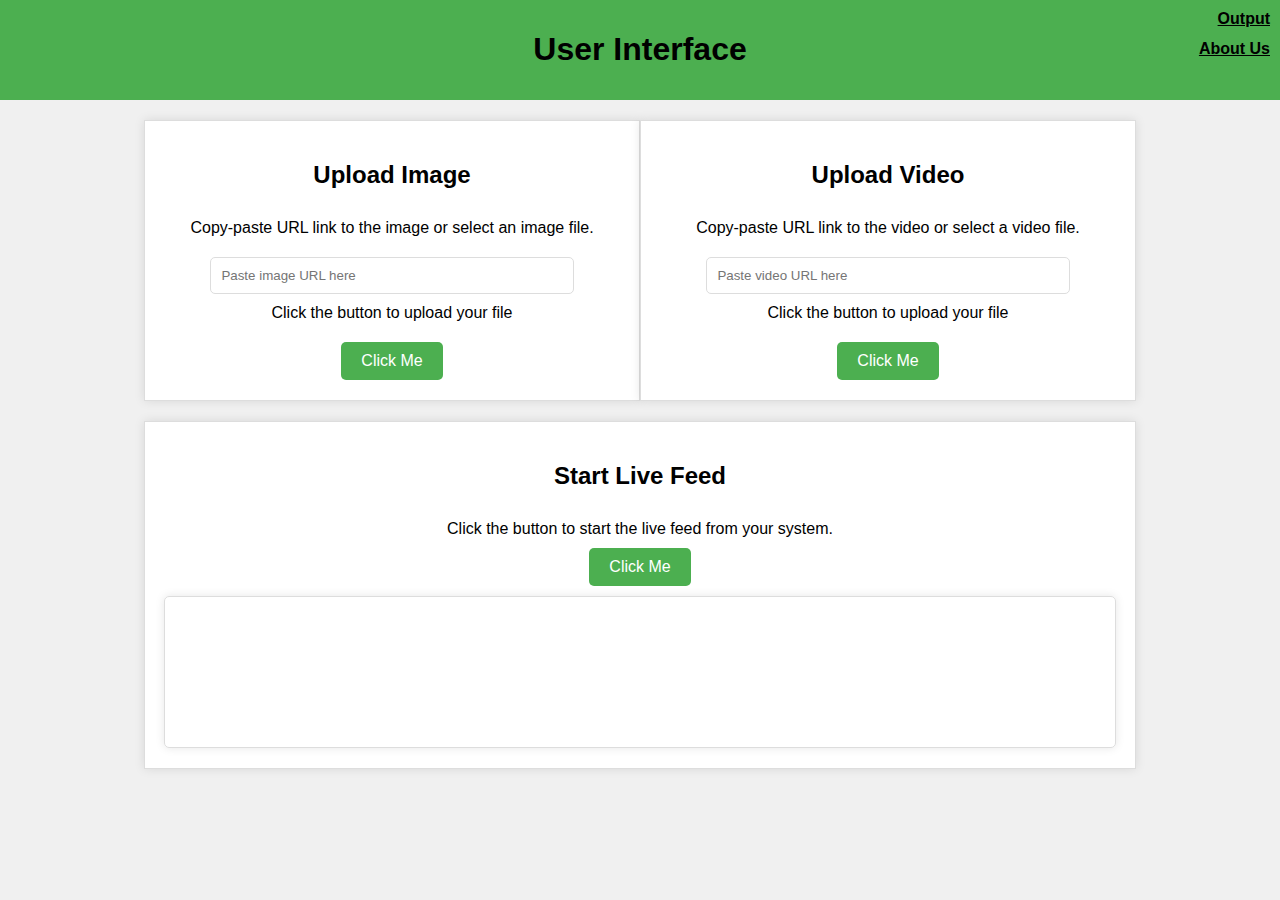
<file: index.html>
<!DOCTYPE html>
<html lang="en">
<head>
    <meta charset="UTF-8">
    <meta name="viewport" content="width=device-width, initial-scale=1.0">
    <title>Project Svetovid</title>
    <link rel="stylesheet" href="styles.css">
    <style>
        img {
            max-width: 45%;
            height: auto;
            display: block;
            margin: 0 auto;
        }
        .column p {
            margin: 10px 0;
            text-align: center;
        }
        video {
            width: 100%;
            margin-top: 10px;
        }
        header h1 {
            font-weight: bold;
            color: black; /* Set title color to black */
        }
        header a {
            color: black; /* Set link color to black */
            text-decoration: underline; /* Add underline to links */
        }
        .highlight {
            font-weight: bold; /* Make text bold */
        }
        .output-link {
            font-weight: bold; /* Make text bold */
        }
    </style>
</head>
<body>
    <header>
        <h1>User Interface</h1>
        <!-- Links to the Output's page and About Me -->
        <a href="output.html" class="output-link" style="position: absolute; top: 10px; right: 10px; color: black; text-decoration: underline;">Output</a>
        <a href="about.html" style="position: absolute; top: 40px; right: 10px; color: black; text-decoration: underline;" class="highlight">About Us</a>
    </header>
    <main>
        <div class="container">
            <div class="column" id="left-column">
                <h2>Upload Image</h2>
                <p>Copy-paste URL link to the image or select an image file.</p>
                <input type="text" id="image-url" placeholder="Paste image URL here" onkeydown="handleKeyDown(event, 'image-url')">
                <p>Click the button to upload your file</p>
                <input type="file" id="image-file" accept="image/*" style="display: none;" onchange="handleFileSelect(event, 'image-file')">
                <button onclick="handleUpload('image')">Click Me</button>
            </div>
            <div class="column" id="center-column">
                <h2>Upload Video</h2>
                <p>Copy-paste URL link to the video or select a video file.</p>
                <input type="text" id="video-url" placeholder="Paste video URL here" onkeydown="handleKeyDown(event, 'video-url')">
                <p>Click the button to upload your file</p>
                <input type="file" id="video-file" accept="video/*" style="display: none;" onchange="handleFileSelect(event, 'video-file')">
                <button onclick="handleUpload('video')">Click Me</button>
            </div>
        </div>
        <div class="container" id="live-feed-container">
            <div class="column" id="right-column">
                <h2>Start Live Feed</h2>
                <p>Click the button to start the live feed from your system.</p>
                <button onclick="startLiveFeed()" style="display: block; margin: 0 auto;">Click Me</button>
                <video id="live-feed" autoplay></video>
                <button id="record-btn" style="display: none; margin-top: 10px;" onclick="toggleRecording()">Start Recording</button>
                <button id="stop-record-btn" style="display: none; margin-top: 10px;" onclick="stopRecording()">Stop Recording</button>
                <a id="download-link" style="display: none; margin-top: 10px;" download="recording.mp4">Download Recording</a>
            </div>
        </div>
    </main>
    <script src="scripts.js"></script>
</body>
</html>
</file>
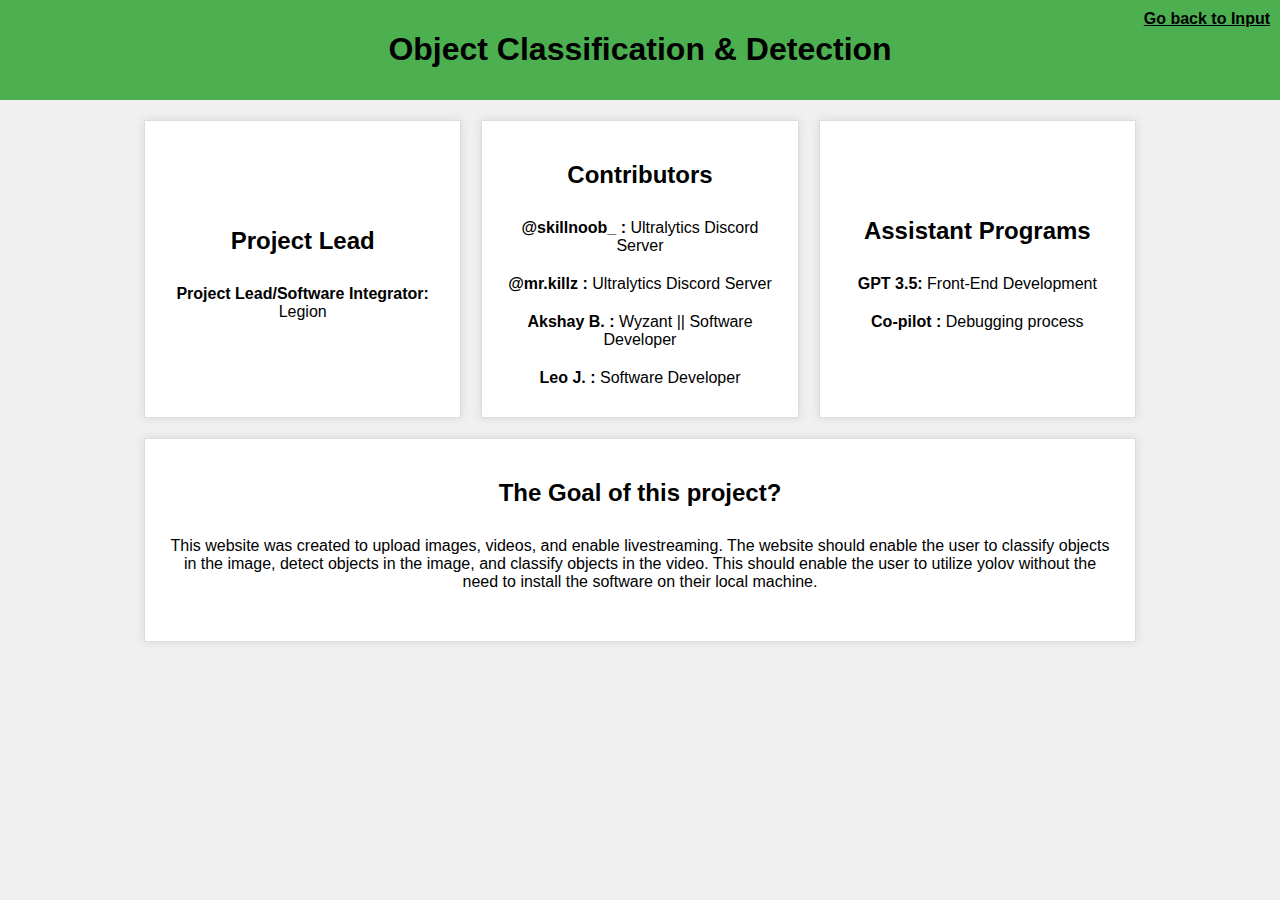
<file: about.html>
<!DOCTYPE html>
<html lang="en">
<head>
    <meta charset="UTF-8">
    <meta name="viewport" content="width=device-width, initial-scale=1.0">
    <title>Project Svetovid</title>
    <link rel="stylesheet" href="styles.css">
    <style>
        img {
            max-width: 45%;
            height: auto;
            display: block;
            margin: 0 auto;
        }
        .column p {
            margin: 10px 0;
            text-align: center;
        }
        video {
            width: 100%;
            margin-top: 10px;
        }
        header {
            position: relative; /* Set header position to relative */
        }
        header h1 {
            font-weight: bold;
            color: black; /* Set title color to black */
        }
        header a {
            color: black; /* Set link color to black */
            text-decoration: underline; /* Add underline to links */
        }
        .highlight {
            font-weight: bold; /* Make text bold */
        }
        .output-link {
            font-weight: bold; /* Make text bold */
        }
        .back-link {
            position: absolute; /* Set position to absolute */
            top: 10px; /* Adjust top position */
            right: 10px; /* Adjust right position */
            color: black; /* Change link color to black */
            text-decoration: underline; /* Add underline to link */
            font-weight: bold; /* Make link bold */
        }
        .container {
            display: flex;
            justify-content: space-between;
        }
        .column {
            flex: 1;
            margin: 0 10px;
        }
    </style>
</head>
<body>
    <header>
        <h1>Object Classification & Detection</h1>
        <!-- Links to the Output's page and About Me -->
        <a href="index.html" class="back-link"><strong>Go back to Input</strong></a> <!-- Internal link back to index.html -->
    </header>
    <main>
        <div class="container">
            <div class="column" id="left-column">
                <h2>Project Lead</h2>
                <p><strong>Project Lead/Software Integrator:</strong> Legion</p>
            </div>
            <div class="column" id="center-column">
                <h2>Contributors</h2>
                <p><strong>@skillnoob_ :</strong> Ultralytics Discord Server</p>
                <p><strong>@mr.killz :</strong> Ultralytics Discord Server</p>
                <p><strong>Akshay B. :</strong> Wyzant || Software Developer</p>
                <p><strong>Leo J. :</strong> Software Developer</p>
            </div>
            <div class="column" id="right-column">
                <h2>Assistant Programs</h2>
                <p><strong>GPT 3.5:</strong> Front-End Development</p>
                <p><strong>Co-pilot :</strong> Debugging process</p>
            </div>
        </div>
        <!-- Live Video Feed Container -->
        <div class="container" id="live-feed-container">
            <div class="column">
                <h2>The Goal of this project?</h2>
                <p>This website was created to upload images, videos, and enable livestreaming. 
                    The website should enable the user to classify objects in the image, detect objects in the image, and classify objects in the video.
                    This should enable the user to utilize yolov without the need to install the software on their local machine.</p>
                </p>
            </div>
        </div>
    </main>
    <script src="scripts.js"></script>
</body>
</html>
</file>
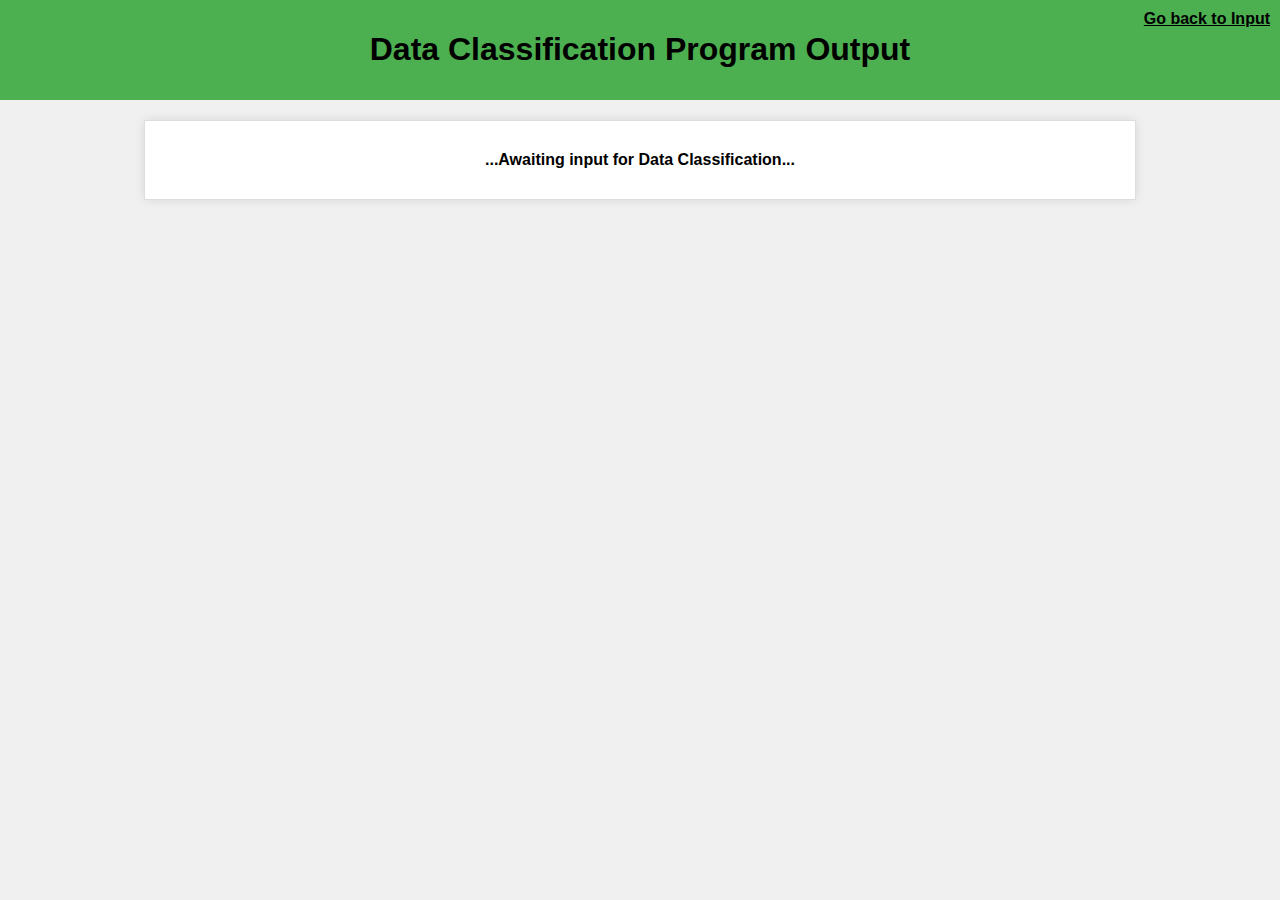
<file: output.html>
<!DOCTYPE html>
<html lang="en">
<head>
    <meta charset="UTF-8">
    <meta name="viewport" content="width=device-width, initial-scale=1.0">
    <title>Project Svetovid</title>
    <link rel="stylesheet" href="styles.css">
    <style>
        body {
            font-family: Arial, sans-serif;
            margin: 0;
            padding: 0;
            background-color: #f0f0f0;
        }
        
        header {
            background-color: #4CAF50;
            color: white;
            padding: 10px;
            position: relative; /* Set header position to relative */
            text-align: center;
        }

        header h1 {
            font-weight: bold;
            color: black; /* Set title color to black */
        }

        .back-link {
            position: absolute; /* Set position to absolute */
            top: 10px; /* Adjust top position */
            right: 10px; /* Adjust right position */
            color: black; /* Change link color to black */
            text-decoration: underline; /* Add underline to link */
            font-weight: bold; /* Make link bold */
        }
        
        main {
            padding: 20px;
            display: flex;
            flex-direction: column;
            align-items: center;
        }
        
        .container {
            width: 80%;
            margin-bottom: 20px;
        }
        
        .column {
            background-color: white;
            border: 1px solid #ddd;
            box-shadow: 0 0 10px rgba(0, 0, 0, 0.1);
            padding: 20px;
            margin: 0 auto;
            margin-bottom: 20px;
            width: 80%;
        }
        
        .column p {
            text-align: center;
            margin: 10px 0;
        }
    </style>
</head>
<body>
    <header>
        <h1>Data Classification Program Output</h1> <!-- Title within the white outline -->
        <a href="index.html" class="back-link"><strong>Go back to Input</strong></a> <!-- Internal link back to index.html -->
    </header>
    <main>
        <div class="container">
            <div class="column">
                <p id="classification-output"><strong>...Awaiting input for Data Classification...</strong></p> <!-- Bold text within the white outline -->
            </div>
        </div>
    </main>
</body>
</html>
</file>
<file: styles.css>
body {
    font-family: Arial, sans-serif;
    margin: 0;
    padding: 0;
    background-color: #f0f0f0;
}

header {
    background-color: #4CAF50;
    color: white;
    padding: 10px 0;
    text-align: center;
}

header a {
    color: black; /* Set link color to black */
    text-decoration: underline; /* Add underline to links */
}

main {
    padding: 20px;
    display: flex;
    flex-direction: column;
    align-items: center;
}

.container {
    display: flex;
    justify-content: space-between;
    width: 80%;
    margin-bottom: 20px;
}

.column {
    background-color: white;
    border: 1px solid #ddd;
    box-shadow: 0 0 10px rgba(0, 0, 0, 0.1);
    padding: 20px;
    flex: 1;
    margin: auto;
    display: flex;
    flex-direction: column;
    align-items: center;
    justify-content: center;
}

.column:first-child {
    margin-left: 0;
}

.column:last-child {
    margin-right: 0;
}

button {
    padding: 10px 20px;
    font-size: 16px;
    margin-top: 10px;
    cursor: pointer;
    background-color: #4CAF50;
    color: white;
    border: none;
    border-radius: 5px;
    transition: background-color 0.3s;
}

button:hover {
    background-color: #45a049;
}

input[type="text"] {
    padding: 10px;
    margin-top: 10px;
    width: 80%;
    box-sizing: border-box;
    border: 1px solid #ddd;
    border-radius: 5px;
}

video {
    border: 1px solid #ddd;
    box-shadow: 0 0 10px rgba(0, 0, 0, 0.1);
    border-radius: 5px;
}

.output-link {
    font-weight: bold; /* Make text bold */
}
</file>
